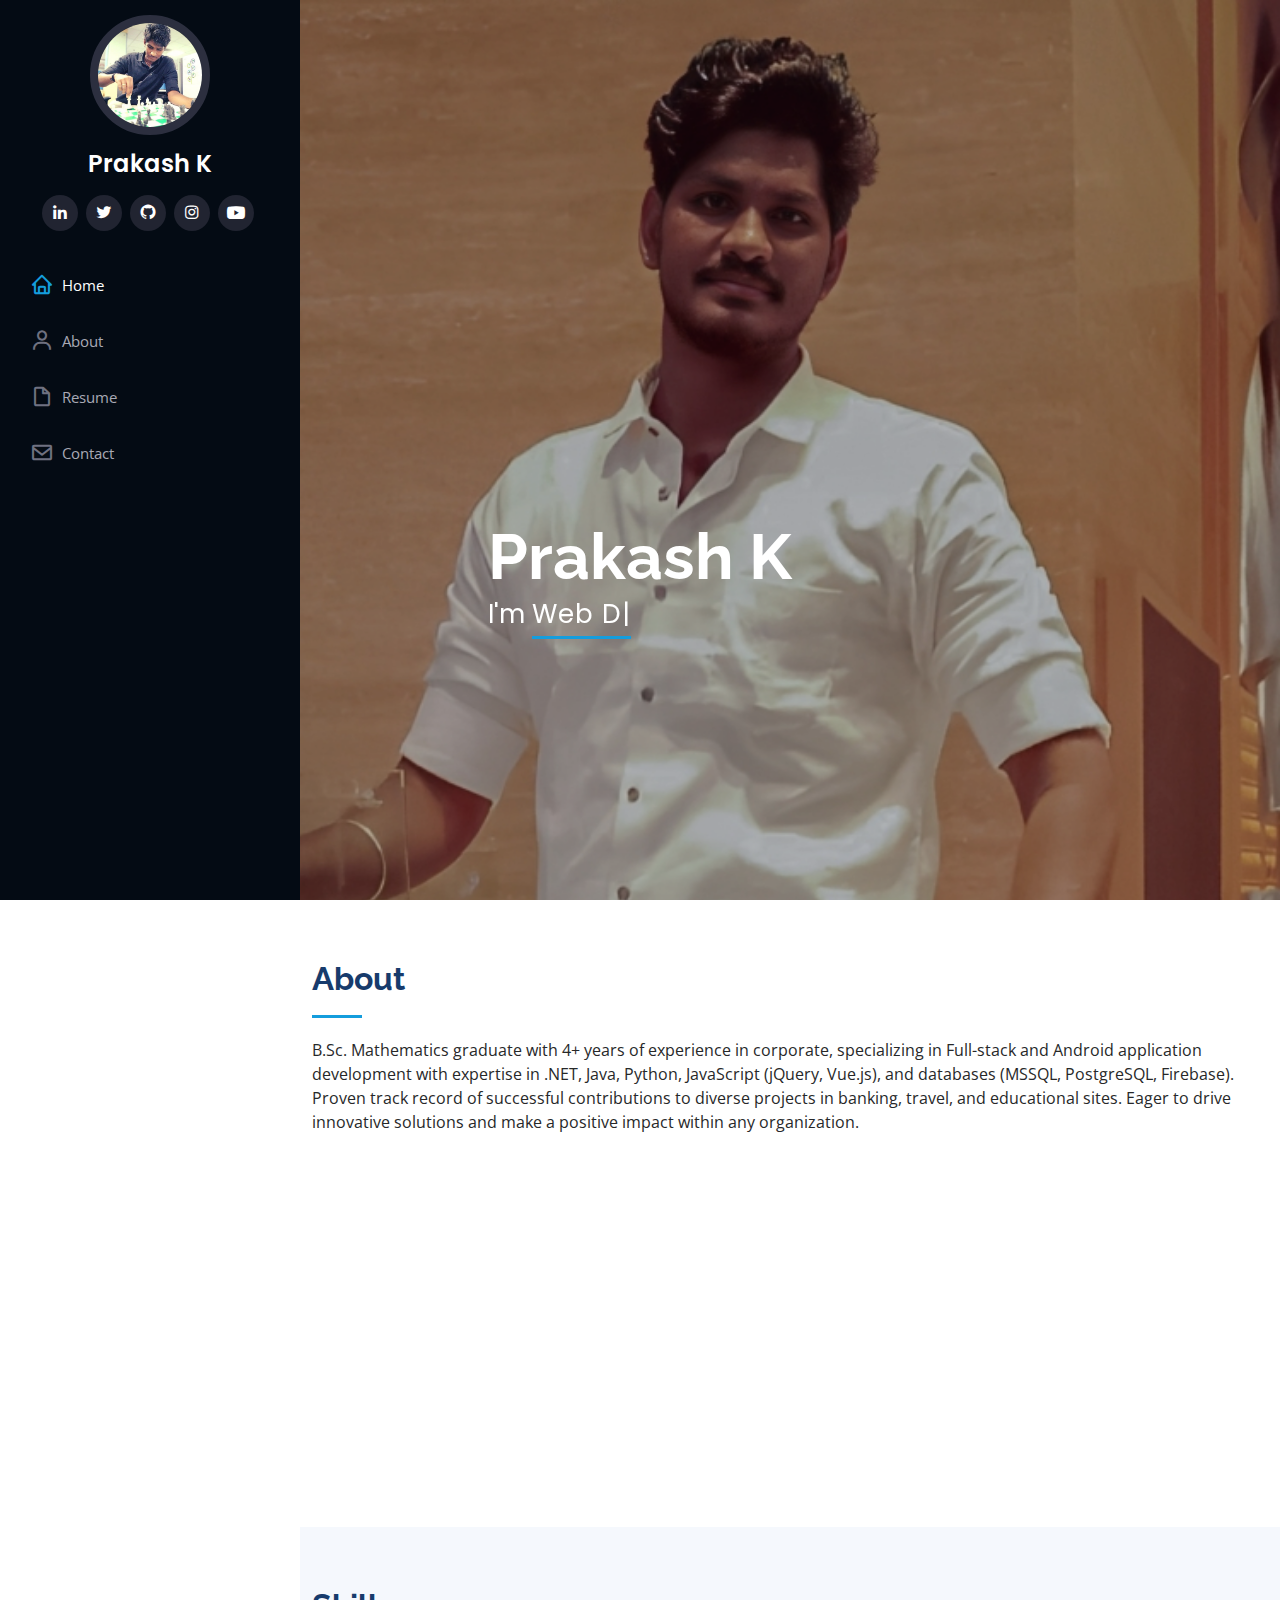
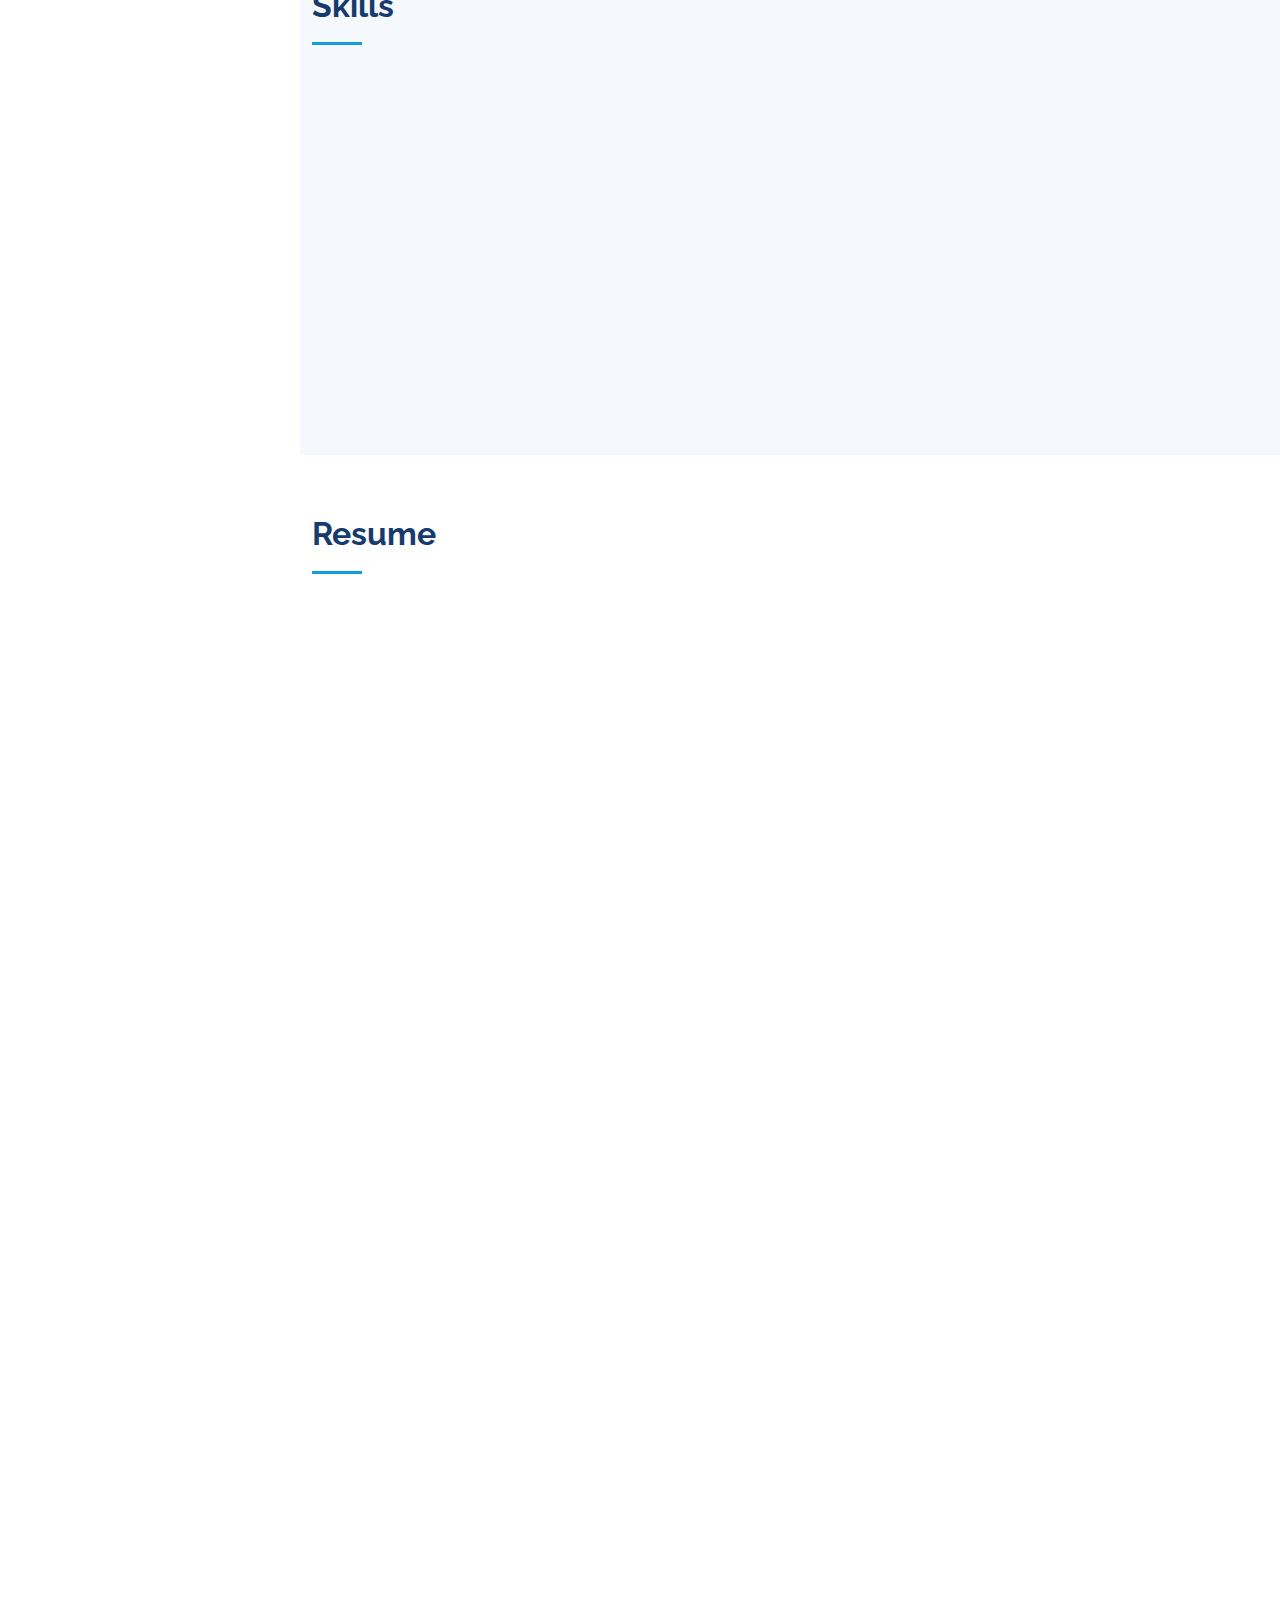
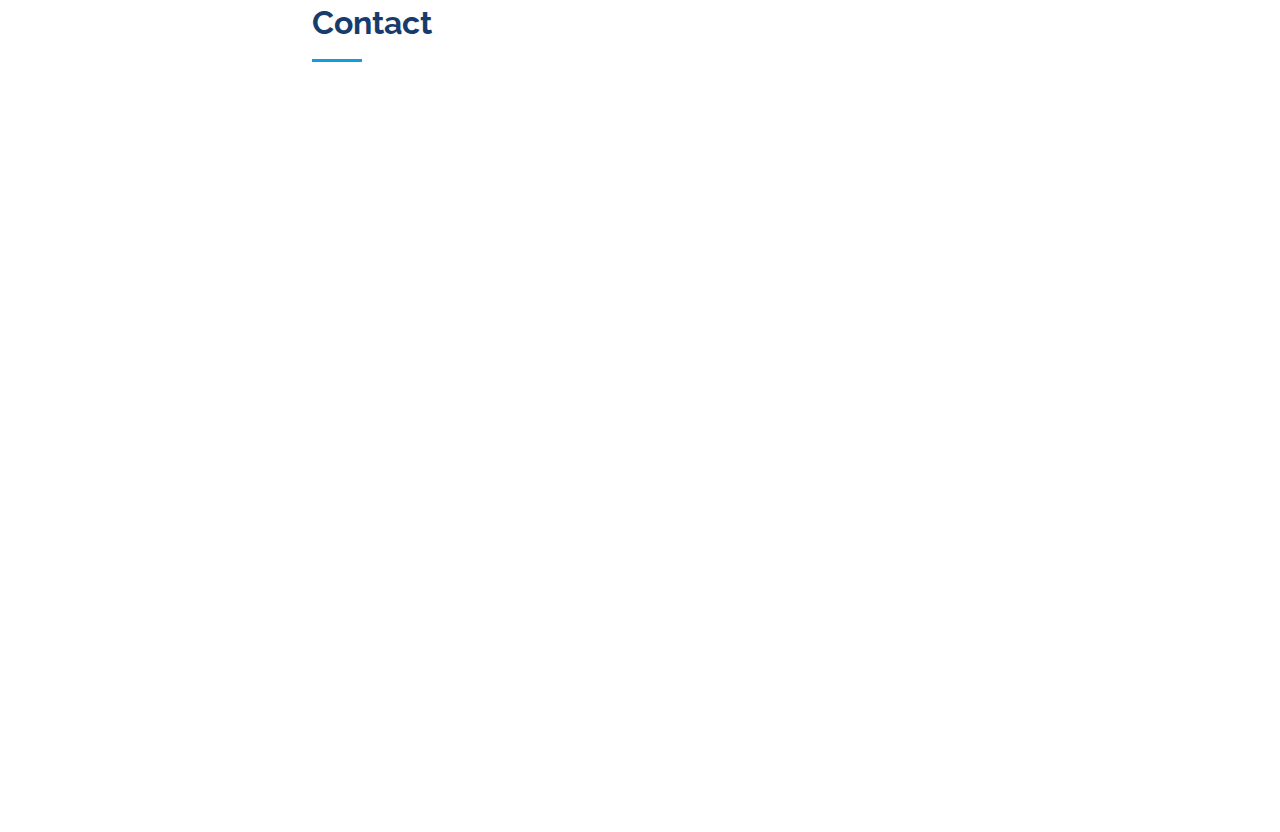
<file: index.html>
<!DOCTYPE html>
<html lang="en">

<head>
  <meta charset="utf-8">
  <meta content="width=device-width, initial-scale=1.0" name="viewport">
  <link rel="shortcut icon" href="assets/img/profile-img.jpg">
  <title>Prakash K</title>
  <meta content="" name="description">
  <meta content="" name="keywords">

  <!-- Favicons -->
  <link href="assets/img/favicon.png" rel="icon">
  <link href="assets/img/apple-touch-icon.png" rel="apple-touch-icon">

  <!-- Google Fonts -->
  <link href="https://fonts.googleapis.com/css?family=Open+Sans:300,300i,400,400i,600,600i,700,700i|Raleway:300,300i,400,400i,500,500i,600,600i,700,700i|Poppins:300,300i,400,400i,500,500i,600,600i,700,700i" rel="stylesheet">

  <!-- Vendor CSS Files -->
  <link href="assets/vendor/aos/aos.css" rel="stylesheet">
  <link href="assets/vendor/bootstrap/css/bootstrap.min.css" rel="stylesheet">
  <link href="assets/vendor/bootstrap-icons/bootstrap-icons.css" rel="stylesheet">
  <link href="assets/vendor/boxicons/css/boxicons.min.css" rel="stylesheet">
  <link href="assets/vendor/glightbox/css/glightbox.min.css" rel="stylesheet">
  <link href="assets/vendor/swiper/swiper-bundle.min.css" rel="stylesheet">

  <!-- Template Main CSS File -->
  <link href="assets/css/style.css" rel="stylesheet">
</head>

<body>
  <!-- ======= Mobile nav toggle button ======= -->
  <i class="bi bi-list mobile-nav-toggle d-xl-none"></i>

  <!-- ======= Header ======= -->
  <header id="header">
    <div class="d-flex flex-column">

      <div class="profile">
        <img src="assets/img/profile-img.jpg" alt="" class="img-fluid rounded-circle">
        <h1 class="text-light"><a href="index.html">Prakash K</a></h1>
        <div class="social-links mt-3 text-center">
          <a href="https://www.linkedin.com/in/prakash-vip" target="_blank" class="linkedin"><i class="bx bxl-linkedin"></i></a>
          <a href="https://twitter.com/blah_blah_biker" target="_blank" class="twitter"><i class="bx bxl-twitter"></i></a>
          <a href="https://github.com/kp6998" target="_blank" class="github"><i class="bx bxl-github"></i></a>
          <a href="https://www.instagram.com/blah_blah_biker" target="_blank" class="instagram"><i class="bx bxl-instagram"></i></a>
          <a href="https://www.youtube.com/@Prakash_VIP" target="_blank" class="linkedin"><i class="bx bi-youtube"></i></a>
        </div>
      </div>

      <nav id="navbar" class="nav-menu navbar">
        <ul>
          <li><a href="#hero" class="nav-link scrollto active"><i class="bx bx-home"></i> <span>Home</span></a></li>
          <li><a href="#about" class="nav-link scrollto"><i class="bx bx-user"></i> <span>About</span></a></li>
          <li><a href="#resume" class="nav-link scrollto"><i class="bx bx-file-blank"></i> <span>Resume</span></a></li>
          <li><a href="#contact" class="nav-link scrollto"><i class="bx bx-envelope"></i> <span>Contact</span></a></li>
        </ul>
      </nav><!-- .nav-menu -->
    </div>
  </header><!-- End Header -->

  <!-- ======= Hero Section ======= -->
  <section id="hero" class="d-flex flex-column justify-content-center align-items-center">
    <div class="hero-container" data-aos="fade-in">
      <h1>Prakash K</h1>
      <p>I'm <span class="typed" data-typed-items="Web Developer, Android Developer, Freelancer, Traveler, Biker"></span></p>
    </div>
  </section>
  <!-- End Hero -->

  <main id="main">

    <!-- ======= About Section ======= -->
    <section id="about" class="about">
      <div class="container">

        <div class="section-title">
          <h2>About</h2>
          <p>
            B.Sc. Mathematics graduate with 4+ years of experience in corporate, 
            specializing in Full-stack and Android application development with expertise 
            in .NET, Java, Python, JavaScript (jQuery, Vue.js), and databases (MSSQL, 
            PostgreSQL, Firebase). Proven track record of successful contributions to 
            diverse projects in banking, travel, and educational sites. Eager to drive 
            innovative solutions and make a positive impact within any organization.            
          </p>
        </div>

        <div class="row">
          <div class="col-lg-4" data-aos="fade-right">
            <img src="assets/img/profile-img.jpg" class="img-fluid" alt="">
          </div>
          <div class="col-lg-8 pt-4 pt-lg-0 content" data-aos="fade-left">
            <h3>Software engineer</h3>
            <p class="fst-italic">
              I'm a self made software engineer. Basically I'm from Bio-maths backround, 
              but I learned programming tech skills using internet stuffs with my own intrest🙂.
            </p>
            <div class="row">
              <div class="col-lg-6">
                <ul>
                  <li><i class="bi bi-chevron-right"></i> <strong>Birthday: </strong> <span>Sep 06</span></li>
                  <li><i class="bi bi-chevron-right"></i> <strong>Age: </strong> <span>25</span></li>
                  <li><i class="bi bi-chevron-right"></i> <strong>City: </strong> <span>Kumbakonam, TN, India</span></li>
                  <li><i class="bi bi-chevron-right"></i> <strong>Languages: </strong> <span>Tamil, English,</span></li>
                </ul>
              </div>
              <div class="col-lg-6">
                <ul>
                  <li><i class="bi bi-chevron-right"></i> <strong>Degree: </strong> <span>B.Sc., Mathematics</span></li>
                  <li><i class="bi bi-chevron-right"></i> <strong>Email id: </strong> <span>kp_6998@yahoo.com</span></li>
                  <li><i class="bi bi-chevron-right"></i> <strong>Freelance: </strong> <span>Available</span></li>
                </ul>
              </div>
            </div>
          </div>
        </div>
      </div>
    </section>
    <!-- End About Section -->

    <!-- ======= Skills Section ======= -->
    <section id="skills" class="skills section-bg">
      <div class="container">

        <div class="section-title">
          <h2>Skills</h2>
        </div>
        <div class="row skills-content">
          <div class="col-lg-6" data-aos="fade-up">
            <div class="progress">
              <span class="skill">HTML <i class="val">100%</i></span>
              <div class="progress-bar-wrap">
                <div class="progress-bar" role="progressbar" aria-valuenow="100" aria-valuemin="0" aria-valuemax="100"></div>
              </div>
            </div>
            <div class="progress">
              <span class="skill">CSS <i class="val">80%</i></span>
              <div class="progress-bar-wrap">
                <div class="progress-bar" role="progressbar" aria-valuenow="80" aria-valuemin="0" aria-valuemax="100"></div>
              </div>
            </div>
            <div class="progress">
              <span class="skill">JavaScript and Jquery<i class="val">90%</i></span>
              <div class="progress-bar-wrap">
                <div class="progress-bar" role="progressbar" aria-valuenow="90" aria-valuemin="0" aria-valuemax="100"></div>
              </div>
            </div>
            <div class="progress">
              <span class="skill">C# (.NET) <i class="val">95%</i></span>
              <div class="progress-bar-wrap">
                <div class="progress-bar" role="progressbar" aria-valuenow="95" aria-valuemin="0" aria-valuemax="100"></div>
              </div>
            </div>
            <div class="progress">
              <span class="skill">Java <i class="val">75%</i></span>
              <div class="progress-bar-wrap">
                <div class="progress-bar" role="progressbar" aria-valuenow="75" aria-valuemin="0" aria-valuemax="100"></div>
              </div>
            </div>
          </div>
          <div class="col-lg-6" data-aos="fade-up" data-aos-delay="100">
            <div class="progress">
              <span class="skill">Vue JS <i class="val">85%</i></span>
              <div class="progress-bar-wrap">
                <div class="progress-bar" role="progressbar" aria-valuenow="85" aria-valuemin="0" aria-valuemax="100"></div>
              </div>
            </div>
            <div class="progress">
              <span class="skill">ColdFusion <i class="val">75%</i></span>
              <div class="progress-bar-wrap">
                <div class="progress-bar" role="progressbar" aria-valuenow="75" aria-valuemin="0" aria-valuemax="100"></div>
              </div>
            </div>
            <div class="progress">
              <span class="skill">MSSQL <i class="val">100%</i></span>
              <div class="progress-bar-wrap">
                <div class="progress-bar" role="progressbar" aria-valuenow="100" aria-valuemin="0" aria-valuemax="100"></div>
              </div>
            </div>
            <div class="progress">
              <span class="skill"> Postgres SQL <i class="val">75%</i></span>
              <div class="progress-bar-wrap">
                <div class="progress-bar" role="progressbar" aria-valuenow="75" aria-valuemin="0" aria-valuemax="100"></div>
              </div>
            </div>
            <div class="progress">
              <span class="skill">Firebase <i class="val">80%</i></span>
              <div class="progress-bar-wrap">
                <div class="progress-bar" role="progressbar" aria-valuenow="80" aria-valuemin="0" aria-valuemax="100"></div>
              </div>
            </div>
          </div>
        </div>
      </div>
    </section><!-- End Skills Section -->

    <!-- ======= Resume Section ======= -->
    <section id="resume" class="resume">
      <div class="container">

        <div class="section-title">
          <h2>Resume</h2>
        </div>
        <div class="row">
          <div class="col-lg-6" data-aos="fade-up" data-aos-delay="100">
            <h3 class="resume-title">Sumary</h3>
            <div class="resume-item pb-0">
              <h4>Prakash K</h4>
              <p>
                <em>
                    With 4+ years of experience in full-stack web and android applications development.
                </em>
              </p>
              <!-- <ul>
                <li>Kumbakonam, TN, India</li>
                <li>+91 9876543210</li>
                <li>kp_6998@yahoo.com</li>
              </ul> -->
            </div>
            <h3 class="resume-title">Professional Experience</h3>
            <div class="resume-item">
              <h4>Software engineer</h4>
              <h5>Dec 2021 - Present</h5>
              <p><em>Bristlecone india limited, Bangalore</em></p>
              <ul>
                Currently involved in Full-stack Web Development for an Educational site 
                using Java, Vue JS, .Net Web API and MSSQL.
                Also worked in Full-stack Web Development and QA Testing for another 
                Educational site, utilizing ColdFusion, Node JS, AWS and Postgres SQL.
              </ul>
            </div>
            <div class="resume-item">
              <h4>Software engineer</h4>
              <h5>Jul 2021 - Nov 2021</h5>
              <p><em>Shreyas tech solutions, Chennai</em></p>
              <ul>
                Worked in Full-stack Web Development and API Development in C# (.Net 
                MVC) and MSSQL for Airline and Travel Industries sites.
              </ul>
            </div>
            <div class="resume-item">
              <h4>Officer</h4>
              <h5>Sep 2018 - May 2021</h5>
              <p><em>Standard chartered bank, Chennai</em></p>
              <ul>
                Worked in payments processing for Import and Exports collections for India.
              </ul>
            </div>
          </div>
          <div class="col-lg-6" data-aos="fade-up">
            <h3 class="resume-title">Education</h3>
            <div class="resume-item">
              <h4>B.Sc., Mathematics</h4>
              <h5>Jul 2015 - May 2018</h5>
              <p><em>Srinivasan college of arts and science - Perambalur</em></p>
              <p>Percentage - 63%</p>
            </div>
            <div class="resume-item">
              <h4>HSC</h4>
              <h5>Jun 2014 - May 2015</h5>
              <p><em>Little flower higher secondary school - Kumbakonam</em></p>
              <p>Percentage - 55.75%</p>
            </div>
            <div class="resume-item">
              <h4>SSLC</h4>
              <h5>Jun 2012 - May 2013</h5>
              <p><em>Little flower higher secondary school - Kumbakonam</em></p>
              <p>Percentage - 76.80%</p>
            </div>
          </div>
        </div>
      </div>
    </section>
    <!-- End Resume Section -->

    <!-- ======= Contact Section ======= -->
    <section id="contact" class="contact">
      <div class="container">

        <div class="section-title">
          <h2>Contact</h2>
        </div>

        <div class="row" data-aos="fade-in">

          <div class="col-lg-5 d-flex align-items-stretch">
            <div class="info">
              <div class="address">
                <i class="bi bi-geo-alt"></i>
                <h4>Location:</h4>
                <p>Kumbakonam, TN, India</p>
              </div>

              <div class="email">
                <i class="bi bi-envelope"></i>
                <h4>Email:</h4>
                <p>kp_6998@yahoo.com</p>
              </div>

              <!-- <div class="phone">
                <i class="bi bi-phone"></i>
                <h4>Call:</h4>
                <p>+91 9876543210</p>
              </div> -->
              <iframe src="https://www.google.com/maps/embed?pb=!1m14!1m8!1m3!1d15505.89325593523!2d79.3779052!3d10.9627113!3m2!1i1024!2i768!4f13.1!3m3!1m2!1s0x3bbaeb16b8e2bfb7%3A0xce461ffa4e4bb4f4!2sKumbakonam%2C+Tamil+Nadu!5e0!3m2!1sen!2sin!4v1647927561554" frameborder="0" style="border:0; width: 100%; height: 290px;" allowfullscreen></iframe>
            </div>

          </div>

          <div class="col-lg-7 mt-5 mt-lg-0 d-flex align-items-stretch">
            <form action="forms/contact.php" method="post" role="form" class="php-email-form">
              <div class="row">
                <div class="form-group col-md-6">
                  <label for="name">Your Name</label>
                  <input type="text" name="name" class="form-control" id="name" required>
                </div>
                <div class="form-group col-md-6">
                  <label for="name">Your Email</label>
                  <input type="email" class="form-control" name="email" id="email" required>
                </div>
              </div>
              <div class="form-group">
                <label for="name">Subject</label>
                <input type="text" class="form-control" name="subject" id="subject" required>
              </div>
              <div class="form-group">
                <label for="name">Message</label>
                <textarea class="form-control" name="message" rows="10" required></textarea>
              </div>
              <div class="my-3">
                <div class="loading">Loading</div>
                <div class="error-message"></div>
                <div class="sent-message">Your message has been sent. Thank you!</div>
              </div>
              <div class="text-center"><button type="submit">Send Message</button></div>
            </form>
          </div>
        </div>
      </div>
    </section><!-- End Contact Section -->
  </main><!-- End #main -->

  <!-- ======= Footer ======= -->
  <footer id="footer">
    <div class="container">
    </div>
  </footer>
  <!-- End  Footer -->

  <a href="#" class="back-to-top d-flex align-items-center justify-content-center"><i class="bi bi-arrow-up-short"></i></a>

  <!-- Vendor JS Files -->
  <script src="assets/vendor/purecounter/purecounter_vanilla.js"></script>
  <script src="assets/vendor/aos/aos.js"></script>
  <script src="assets/vendor/bootstrap/js/bootstrap.bundle.min.js"></script>
  <script src="assets/vendor/glightbox/js/glightbox.min.js"></script>
  <script src="assets/vendor/isotope-layout/isotope.pkgd.min.js"></script>
  <script src="assets/vendor/swiper/swiper-bundle.min.js"></script>
  <script src="assets/vendor/typed.js/typed.min.js"></script>
  <script src="assets/vendor/waypoints/noframework.waypoints.js"></script>
  <script src="assets/vendor/php-email-form/validate.js"></script>

  <!-- Template Main JS File -->
  <script src="assets/js/main.js"></script>

</body>

</html>
</file>
<file: assets/css/style.css>
/**
* Template Name: iPortfolio
* Updated: Mar 10 2023 with Bootstrap v5.2.3
* Template URL: https://bootstrapmade.com/iportfolio-bootstrap-portfolio-websites-template/
* Author: BootstrapMade.com
* License: https://bootstrapmade.com/license/
*/

/*--------------------------------------------------------------
# General
--------------------------------------------------------------*/
body {
  font-family: "Open Sans", sans-serif;
  color: #272829;
}

a {
  color: #149ddd;
  text-decoration: none;
}

a:hover {
  color: #37b3ed;
  text-decoration: none;
}

h1,
h2,
h3,
h4,
h5,
h6 {
  font-family: "Raleway", sans-serif;
}

/*--------------------------------------------------------------
# Back to top button
--------------------------------------------------------------*/
.back-to-top {
  position: fixed;
  visibility: hidden;
  opacity: 0;
  right: 15px;
  bottom: 15px;
  z-index: 996;
  background: #149ddd;
  width: 40px;
  height: 40px;
  border-radius: 50px;
  transition: all 0.4s;
}

.back-to-top i {
  font-size: 28px;
  color: #fff;
  line-height: 0;
}

.back-to-top:hover {
  background: #2eafec;
  color: #fff;
}

.back-to-top.active {
  visibility: visible;
  opacity: 1;
}

/*--------------------------------------------------------------
# Header
--------------------------------------------------------------*/
#header {
  position: fixed;
  top: 0;
  left: 0;
  bottom: 0;
  width: 300px;
  transition: all ease-in-out 0.5s;
  z-index: 9997;
  transition: all 0.5s;
  padding: 0 15px;
  background: #040b14;
  overflow-y: auto;
}

#header .profile img {
  margin: 15px auto;
  display: block;
  width: 120px;
  border: 8px solid #2c2f3f;
}

#header .profile h1 {
  font-size: 24px;
  margin: 0;
  padding: 0;
  font-weight: 600;
  -moz-text-align-last: center;
  text-align-last: center;
  font-family: "Poppins", sans-serif;
}

#header .profile h1 a,
#header .profile h1 a:hover {
  color: #fff;
  text-decoration: none;
}

#header .profile .social-links a {
  font-size: 18px;
  display: inline-block;
  background: #212431;
  color: #fff;
  line-height: 1;
  padding: 8px 0;
  margin-right: 4px;
  border-radius: 50%;
  text-align: center;
  width: 36px;
  height: 36px;
  transition: 0.3s;
}

#header .profile .social-links a:hover {
  background: #149ddd;
  color: #fff;
  text-decoration: none;
}

#main {
  margin-left: 300px;
}

@media (max-width: 1199px) {
  #header {
    left: -300px;
  }

  #main {
    margin-left: 0;
  }
}

/*--------------------------------------------------------------
# Navigation Menu
--------------------------------------------------------------*/
/* Desktop Navigation */
.nav-menu {
  padding: 30px 0 0 0;
}

.nav-menu * {
  margin: 0;
  padding: 0;
  list-style: none;
}

.nav-menu>ul>li {
  position: relative;
  white-space: nowrap;
}

.nav-menu a,
.nav-menu a:focus {
  display: flex;
  align-items: center;
  color: #a8a9b4;
  padding: 12px 15px;
  margin-bottom: 8px;
  transition: 0.3s;
  font-size: 15px;
}

.nav-menu a i,
.nav-menu a:focus i {
  font-size: 24px;
  padding-right: 8px;
  color: #6f7180;
}

.nav-menu a:hover,
.nav-menu .active,
.nav-menu .active:focus,
.nav-menu li:hover>a {
  text-decoration: none;
  color: #fff;
}

.nav-menu a:hover i,
.nav-menu .active i,
.nav-menu .active:focus i,
.nav-menu li:hover>a i {
  color: #149ddd;
}

/* Mobile Navigation */
.mobile-nav-toggle {
  position: fixed;
  right: 15px;
  top: 15px;
  z-index: 9998;
  border: 0;
  font-size: 24px;
  transition: all 0.4s;
  outline: none !important;
  background-color: #149ddd;
  color: #fff;
  width: 40px;
  height: 40px;
  display: inline-flex;
  align-items: center;
  justify-content: center;
  line-height: 0;
  border-radius: 50px;
  cursor: pointer;
}

.mobile-nav-active {
  overflow: hidden;
}

.mobile-nav-active #header {
  left: 0;
}

/*--------------------------------------------------------------
# Hero Section
--------------------------------------------------------------*/
#hero {
  width: 100%;
  height: 100vh;
  background: url("../img/hero-bg.jpg") top center;
  background-size: cover;
}

#hero:before {
  content: "";
  background: rgba(5, 13, 24, 0.3);
  position: absolute;
  bottom: 0;
  top: 0;
  left: 0;
  right: 0;
  z-index: 1;
}

#hero .hero-container {
  position: relative;
  z-index: 2;
  min-width: 300px;
  top: 20%;
}

#hero h1 {
  margin: 0 0 10px 0;
  font-size: 64px;
  font-weight: 700;
  line-height: 56px;
  color: #fff;
}

#hero p {
  color: #fff;
  margin-bottom: 50px;
  font-size: 26px;
  font-family: "Poppins", sans-serif;
}

#hero p span {
  color: #fff;
  padding-bottom: 4px;
  letter-spacing: 1px;
  border-bottom: 3px solid #149ddd;
}

@media (min-width: 1024px) {
  #hero {
    background-attachment: fixed;
  }
}

@media (max-width: 768px) {
  #hero h1 {
    font-size: 28px;
    line-height: 36px;
  }

  #hero h2 {
    font-size: 18px;
    line-height: 24px;
    margin-bottom: 30px;
  }
}

/*--------------------------------------------------------------
# Sections General
--------------------------------------------------------------*/
section {
  padding: 60px 0;
  overflow: hidden;
}

.section-bg {
  background: #f5f8fd;
}

.section-title {
  padding-bottom: 30px;
}

.section-title h2 {
  font-size: 32px;
  font-weight: bold;
  margin-bottom: 20px;
  padding-bottom: 20px;
  position: relative;
  color: #173b6c;
}

.section-title h2::after {
  content: "";
  position: absolute;
  display: block;
  width: 50px;
  height: 3px;
  background: #149ddd;
  bottom: 0;
  left: 0;
}

.section-title p {
  margin-bottom: 0;
}

/*--------------------------------------------------------------
# About
--------------------------------------------------------------*/
.about .content h3 {
  font-weight: 700;
  font-size: 26px;
  color: #173b6c;
}

.about .content ul {
  list-style: none;
  padding: 0;
}

.about .content ul li {
  margin-bottom: 20px;
  display: flex;
  align-items: center;
}

.about .content ul strong {
  margin-right: 10px;
}

.about .content ul i {
  font-size: 16px;
  margin-right: 5px;
  color: #149ddd;
  line-height: 0;
}

.about .content p:last-child {
  margin-bottom: 0;
}

/*--------------------------------------------------------------
# Facts
--------------------------------------------------------------*/
.facts {
  padding-bottom: 30px;
}

.facts .count-box {
  padding: 30px;
  width: 100%;
}

.facts .count-box i {
  display: block;
  font-size: 44px;
  color: #149ddd;
  float: left;
  line-height: 0;
}

.facts .count-box span {
  font-size: 48px;
  line-height: 40px;
  display: block;
  font-weight: 700;
  color: #050d18;
  margin-left: 60px;
}

.facts .count-box p {
  padding: 15px 0 0 0;
  margin: 0 0 0 60px;
  font-family: "Raleway", sans-serif;
  font-size: 14px;
  color: #122f57;
}

.facts .count-box a {
  font-weight: 600;
  display: block;
  margin-top: 20px;
  color: #122f57;
  font-size: 15px;
  font-family: "Poppins", sans-serif;
  transition: ease-in-out 0.3s;
}

.facts .count-box a:hover {
  color: #1f5297;
}

/*--------------------------------------------------------------
# Akills
--------------------------------------------------------------*/
.skills .progress {
  height: 60px;
  display: block;
  background: none;
  border-radius: 0;
}

.skills .progress .skill {
  padding: 0;
  margin: 0 0 6px 0;
  text-transform: uppercase;
  display: block;
  font-weight: 600;
  font-family: "Poppins", sans-serif;
  color: #050d18;
}

.skills .progress .skill .val {
  float: right;
  font-style: normal;
}

.skills .progress-bar-wrap {
  background: #dce8f8;
  height: 10px;
}

.skills .progress-bar {
  width: 1px;
  height: 10px;
  transition: 0.9s;
  background-color: #149ddd;
}

/*--------------------------------------------------------------
# Resume
--------------------------------------------------------------*/
.resume .resume-title {
  font-size: 26px;
  font-weight: 700;
  margin-top: 20px;
  margin-bottom: 20px;
  color: #050d18;
}

.resume .resume-item {
  padding: 0 0 20px 20px;
  margin-top: -2px;
  border-left: 2px solid #1f5297;
  position: relative;
}

.resume .resume-item h4 {
  line-height: 18px;
  font-size: 18px;
  font-weight: 600;
  text-transform: uppercase;
  font-family: "Poppins", sans-serif;
  color: #050d18;
  margin-bottom: 10px;
}

.resume .resume-item h5 {
  font-size: 16px;
  background: #e4edf9;
  padding: 5px 15px;
  display: inline-block;
  font-weight: 600;
  margin-bottom: 10px;
}

.resume .resume-item ul {
  padding-left: 20px;
}

.resume .resume-item ul li {
  padding-bottom: 10px;
}

.resume .resume-item:last-child {
  padding-bottom: 0;
}

.resume .resume-item::before {
  content: "";
  position: absolute;
  width: 16px;
  height: 16px;
  border-radius: 50px;
  left: -9px;
  top: 0;
  background: #fff;
  border: 2px solid #1f5297;
}

/*--------------------------------------------------------------
# Portfolio
--------------------------------------------------------------*/
.portfolio .portfolio-item {
  margin-bottom: 30px;
}

.portfolio #portfolio-flters {
  padding: 0;
  margin: 0 auto 35px auto;
  list-style: none;
  text-align: center;
  background: #fff;
  border-radius: 50px;
  padding: 2px 15px;
}

.portfolio #portfolio-flters li {
  cursor: pointer;
  display: inline-block;
  padding: 10px 15px 8px 15px;
  font-size: 14px;
  font-weight: 600;
  line-height: 1;
  text-transform: uppercase;
  color: #272829;
  margin-bottom: 5px;
  transition: all 0.3s ease-in-out;
}

.portfolio #portfolio-flters li:hover,
.portfolio #portfolio-flters li.filter-active {
  color: #149ddd;
}

.portfolio #portfolio-flters li:last-child {
  margin-right: 0;
}

.portfolio .portfolio-wrap {
  transition: 0.3s;
  position: relative;
  overflow: hidden;
  z-index: 1;
}

.portfolio .portfolio-wrap::before {
  content: "";
  background: rgba(255, 255, 255, 0.5);
  position: absolute;
  left: 0;
  right: 0;
  top: 0;
  bottom: 0;
  transition: all ease-in-out 0.3s;
  z-index: 2;
  opacity: 0;
}

.portfolio .portfolio-wrap .portfolio-links {
  opacity: 1;
  left: 0;
  right: 0;
  bottom: -60px;
  z-index: 3;
  position: absolute;
  transition: all ease-in-out 0.3s;
  display: flex;
  justify-content: center;
}

.portfolio .portfolio-wrap .portfolio-links a {
  color: #fff;
  font-size: 28px;
  text-align: center;
  background: rgba(20, 157, 221, 0.75);
  transition: 0.3s;
  width: 50%;
}

.portfolio .portfolio-wrap .portfolio-links a:hover {
  background: rgba(20, 157, 221, 0.95);
}

.portfolio .portfolio-wrap .portfolio-links a+a {
  border-left: 1px solid #37b3ed;
}

.portfolio .portfolio-wrap:hover::before {
  top: 0;
  left: 0;
  right: 0;
  bottom: 0;
  opacity: 1;
}

.portfolio .portfolio-wrap:hover .portfolio-links {
  opacity: 1;
  bottom: 0;
}

/*--------------------------------------------------------------
# Portfolio Details
--------------------------------------------------------------*/
.portfolio-details {
  padding-top: 40px;
}

.portfolio-details .portfolio-details-slider img {
  width: 100%;
}

.portfolio-details .portfolio-details-slider .swiper-pagination {
  margin-top: 20px;
  position: relative;
}

.portfolio-details .portfolio-details-slider .swiper-pagination .swiper-pagination-bullet {
  width: 12px;
  height: 12px;
  background-color: #fff;
  opacity: 1;
  border: 1px solid #149ddd;
}

.portfolio-details .portfolio-details-slider .swiper-pagination .swiper-pagination-bullet-active {
  background-color: #149ddd;
}

.portfolio-details .portfolio-info {
  padding: 30px;
  box-shadow: 0px 0 30px rgba(5, 13, 24, 0.08);
}

.portfolio-details .portfolio-info h3 {
  font-size: 22px;
  font-weight: 700;
  margin-bottom: 20px;
  padding-bottom: 20px;
  border-bottom: 1px solid #eee;
}

.portfolio-details .portfolio-info ul {
  list-style: none;
  padding: 0;
  font-size: 15px;
}

.portfolio-details .portfolio-info ul li+li {
  margin-top: 10px;
}

.portfolio-details .portfolio-description {
  padding-top: 30px;
}

.portfolio-details .portfolio-description h2 {
  font-size: 26px;
  font-weight: 700;
  margin-bottom: 20px;
}

.portfolio-details .portfolio-description p {
  padding: 0;
}

/*--------------------------------------------------------------
# Services
--------------------------------------------------------------*/
.services .icon-box {
  margin-bottom: 20px;
}

.services .icon {
  float: left;
  display: flex;
  align-items: center;
  justify-content: center;
  width: 54px;
  height: 54px;
  background: #149ddd;
  border-radius: 50%;
  transition: 0.5s;
  border: 1px solid #149ddd;
}

.services .icon i {
  color: #fff;
  font-size: 24px;
  line-height: 0;
}

.services .icon-box:hover .icon {
  background: #fff;
}

.services .icon-box:hover .icon i {
  color: #149ddd;
}

.services .title {
  margin-left: 80px;
  font-weight: 700;
  margin-bottom: 15px;
  font-size: 18px;
}

.services .title a {
  color: #343a40;
}

.services .title a:hover {
  color: #149ddd;
}

.services .description {
  margin-left: 80px;
  line-height: 24px;
  font-size: 14px;
}

/*--------------------------------------------------------------
# Testimonials
--------------------------------------------------------------*/
.testimonials .testimonials-carousel,
.testimonials .testimonials-slider {
  overflow: hidden;
}

.testimonials .testimonial-item {
  box-sizing: content-box;
  text-align: center;
  min-height: 320px;
}

.testimonials .testimonial-item .testimonial-img {
  width: 90px;
  border-radius: 50%;
  margin: 0 auto;
}

.testimonials .testimonial-item h3 {
  font-size: 18px;
  font-weight: bold;
  margin: 10px 0 5px 0;
  color: #111;
}

.testimonials .testimonial-item h4 {
  font-size: 14px;
  color: #999;
  margin: 0;
}

.testimonials .testimonial-item .quote-icon-left,
.testimonials .testimonial-item .quote-icon-right {
  color: #c3e8fa;
  font-size: 26px;
}

.testimonials .testimonial-item .quote-icon-left {
  display: inline-block;
  left: -5px;
  position: relative;
}

.testimonials .testimonial-item .quote-icon-right {
  display: inline-block;
  right: -5px;
  position: relative;
  top: 10px;
}

.testimonials .testimonial-item p {
  font-style: italic;
  margin: 0 15px 15px 15px;
  padding: 20px;
  background: #fff;
  position: relative;
  margin-bottom: 35px;
  border-radius: 6px;
  box-shadow: 0px 2px 15px rgba(0, 0, 0, 0.1);
}

.testimonials .testimonial-item p::after {
  content: "";
  width: 0;
  height: 0;
  border-top: 20px solid #fff;
  border-right: 20px solid transparent;
  border-left: 20px solid transparent;
  position: absolute;
  bottom: -20px;
  left: calc(50% - 20px);
}

.testimonials .swiper-pagination {
  margin-top: 20px;
  position: relative;
}

.testimonials .swiper-pagination .swiper-pagination-bullet {
  width: 12px;
  height: 12px;
  background-color: #fff;
  opacity: 1;
  border: 1px solid #149ddd;
}

.testimonials .swiper-pagination .swiper-pagination-bullet-active {
  background-color: #149ddd;
}

/*--------------------------------------------------------------
# Contact
--------------------------------------------------------------*/
.contact {
  padding-bottom: 130px;
}

.contact .info {
  padding: 30px;
  background: #fff;
  width: 100%;
  box-shadow: 0 0 24px 0 rgba(0, 0, 0, 0.12);
}

.contact .info i {
  font-size: 20px;
  color: #149ddd;
  float: left;
  width: 44px;
  height: 44px;
  background: #dff3fc;
  display: flex;
  justify-content: center;
  align-items: center;
  border-radius: 50px;
  transition: all 0.3s ease-in-out;
}

.contact .info h4 {
  padding: 0 0 0 60px;
  font-size: 22px;
  font-weight: 600;
  margin-bottom: 5px;
  color: #050d18;
}

.contact .info p {
  padding: 0 0 10px 60px;
  margin-bottom: 20px;
  font-size: 14px;
  color: #173b6c;
}

.contact .info .email p {
  padding-top: 5px;
}

.contact .info .social-links {
  padding-left: 60px;
}

.contact .info .social-links a {
  font-size: 18px;
  display: inline-block;
  background: #333;
  color: #fff;
  line-height: 1;
  padding: 8px 0;
  border-radius: 50%;
  text-align: center;
  width: 36px;
  height: 36px;
  transition: 0.3s;
  margin-right: 10px;
}

.contact .info .social-links a:hover {
  background: #149ddd;
  color: #fff;
}

.contact .info .email:hover i,
.contact .info .address:hover i,
.contact .info .phone:hover i {
  background: #149ddd;
  color: #fff;
}

.contact .php-email-form {
  width: 100%;
  padding: 30px;
  background: #fff;
  box-shadow: 0 0 24px 0 rgba(0, 0, 0, 0.12);
}

.contact .php-email-form .form-group {
  padding-bottom: 8px;
}

.contact .php-email-form .validate {
  display: none;
  color: red;
  margin: 0 0 15px 0;
  font-weight: 400;
  font-size: 13px;
}

.contact .php-email-form .error-message {
  display: none;
  color: #fff;
  background: #ed3c0d;
  text-align: left;
  padding: 15px;
  font-weight: 600;
}

.contact .php-email-form .error-message br+br {
  margin-top: 25px;
}

.contact .php-email-form .sent-message {
  display: none;
  color: #fff;
  background: #18d26e;
  text-align: center;
  padding: 15px;
  font-weight: 600;
}

.contact .php-email-form .loading {
  display: none;
  background: #fff;
  text-align: center;
  padding: 15px;
}

.contact .php-email-form .loading:before {
  content: "";
  display: inline-block;
  border-radius: 50%;
  width: 24px;
  height: 24px;
  margin: 0 10px -6px 0;
  border: 3px solid #18d26e;
  border-top-color: #eee;
  animation: animate-loading 1s linear infinite;
}

.contact .php-email-form .form-group {
  margin-bottom: 15px;
}

.contact .php-email-form label {
  padding-bottom: 8px;
}

.contact .php-email-form input,
.contact .php-email-form textarea {
  border-radius: 0;
  box-shadow: none;
  font-size: 14px;
}

.contact .php-email-form input {
  height: 44px;
}

.contact .php-email-form textarea {
  padding: 10px 15px;
}

.contact .php-email-form button[type=submit] {
  background: #149ddd;
  border: 0;
  padding: 10px 24px;
  color: #fff;
  transition: 0.4s;
  border-radius: 4px;
}

.contact .php-email-form button[type=submit]:hover {
  background: #37b3ed;
}

@keyframes animate-loading {
  0% {
    transform: rotate(0deg);
  }

  100% {
    transform: rotate(360deg);
  }
}

/*--------------------------------------------------------------
# Breadcrumbs
--------------------------------------------------------------*/
.breadcrumbs {
  padding: 20px 0;
  background: #f9f9f9;
}

.breadcrumbs h2 {
  font-size: 26px;
  font-weight: 300;
}

.breadcrumbs ol {
  display: flex;
  flex-wrap: wrap;
  list-style: none;
  padding: 0;
  margin: 0;
  font-size: 15px;
}

.breadcrumbs ol li+li {
  padding-left: 10px;
}

.breadcrumbs ol li+li::before {
  display: inline-block;
  padding-right: 10px;
  color: #0e2442;
  content: "/";
}

@media (max-width: 768px) {
  .breadcrumbs .d-flex {
    display: block !important;
  }

  .breadcrumbs ol {
    display: block;
  }

  .breadcrumbs ol li {
    display: inline-block;
  }
}

/*--------------------------------------------------------------
# Footer
--------------------------------------------------------------*/
#footer {
  padding: 15px;
  color: #f4f6fd;
  font-size: 14px;
  position: fixed;
  left: 0;
  bottom: 0;
  width: 300px;
  z-index: 9999;
  background: #040b14;
}

#footer .copyright {
  text-align: center;
}

#footer .credits {
  padding-top: 5px;
  text-align: center;
  font-size: 13px;
  color: #eaebf0;
}

@media (max-width: 1199px) {
  #footer {
    position: static;
    width: auto;
    padding-right: 20px 15px;
  }
}
</file>
